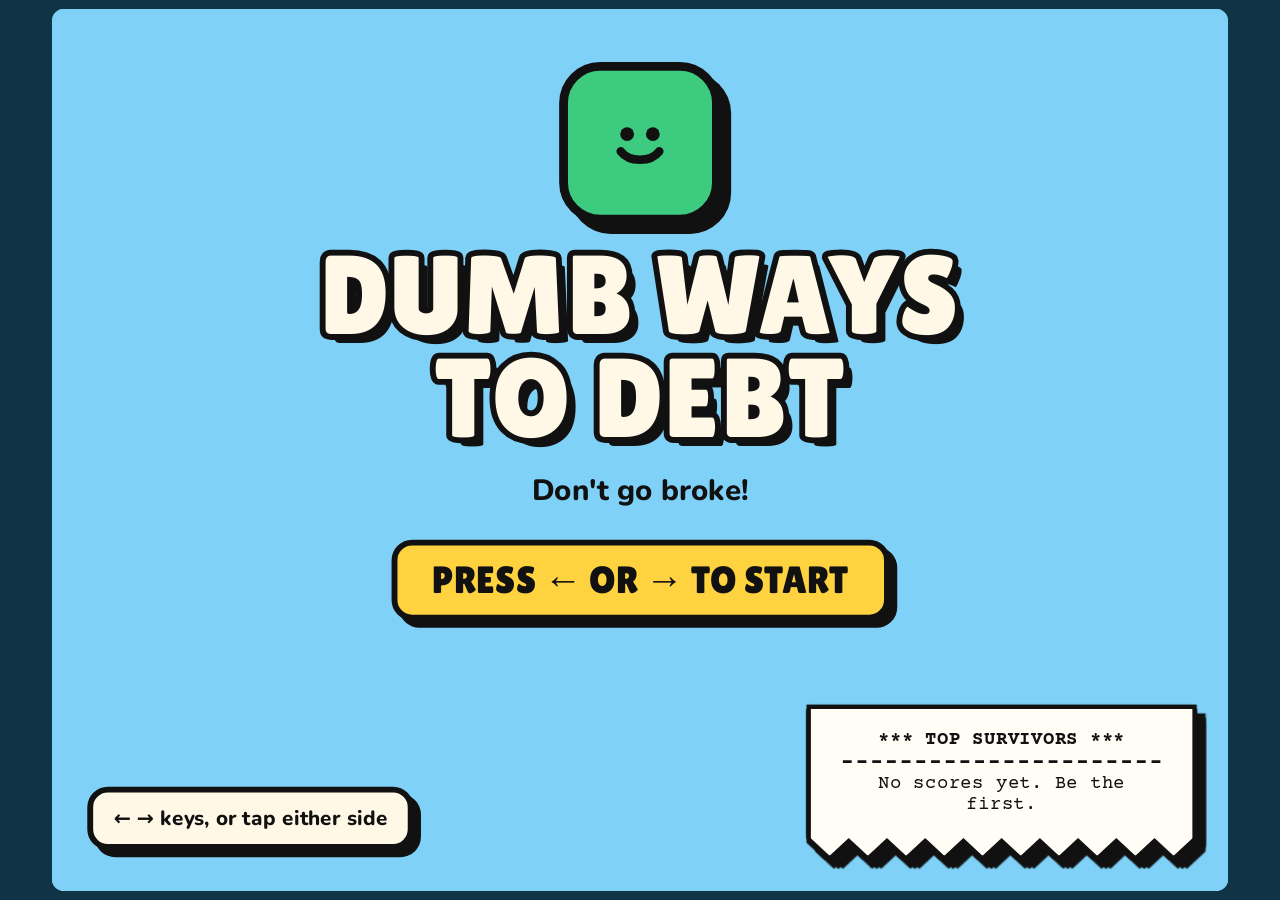
<file: index.html>
<!doctype html>
<html lang="en">
<head>
<meta charset="utf-8">
<meta name="viewport" content="width=device-width, initial-scale=1, maximum-scale=1, user-scalable=no">
<title>Dumb Ways to Debt</title>
<link rel="preconnect" href="https://fonts.googleapis.com">
<link rel="preconnect" href="https://fonts.gstatic.com" crossorigin>
<link href="https://fonts.googleapis.com/css2?family=Lilita+One&family=Nunito:wght@600;800&family=Courier+Prime:wght@400;700&display=swap" rel="stylesheet">
<link rel="stylesheet" href="style.css">
</head>
<body>
<div id="game-root"></div>

<!-- core -->
<script src="sound.js"></script>
<script src="input.js"></script>
<script src="engine.js"></script>

<!-- microgames (edit games/manifest.js to add more) -->
<script src="games/manifest.js"></script>

<script>Game.boot(document.getElementById('game-root'));</script>
</body>
</html>
</file>
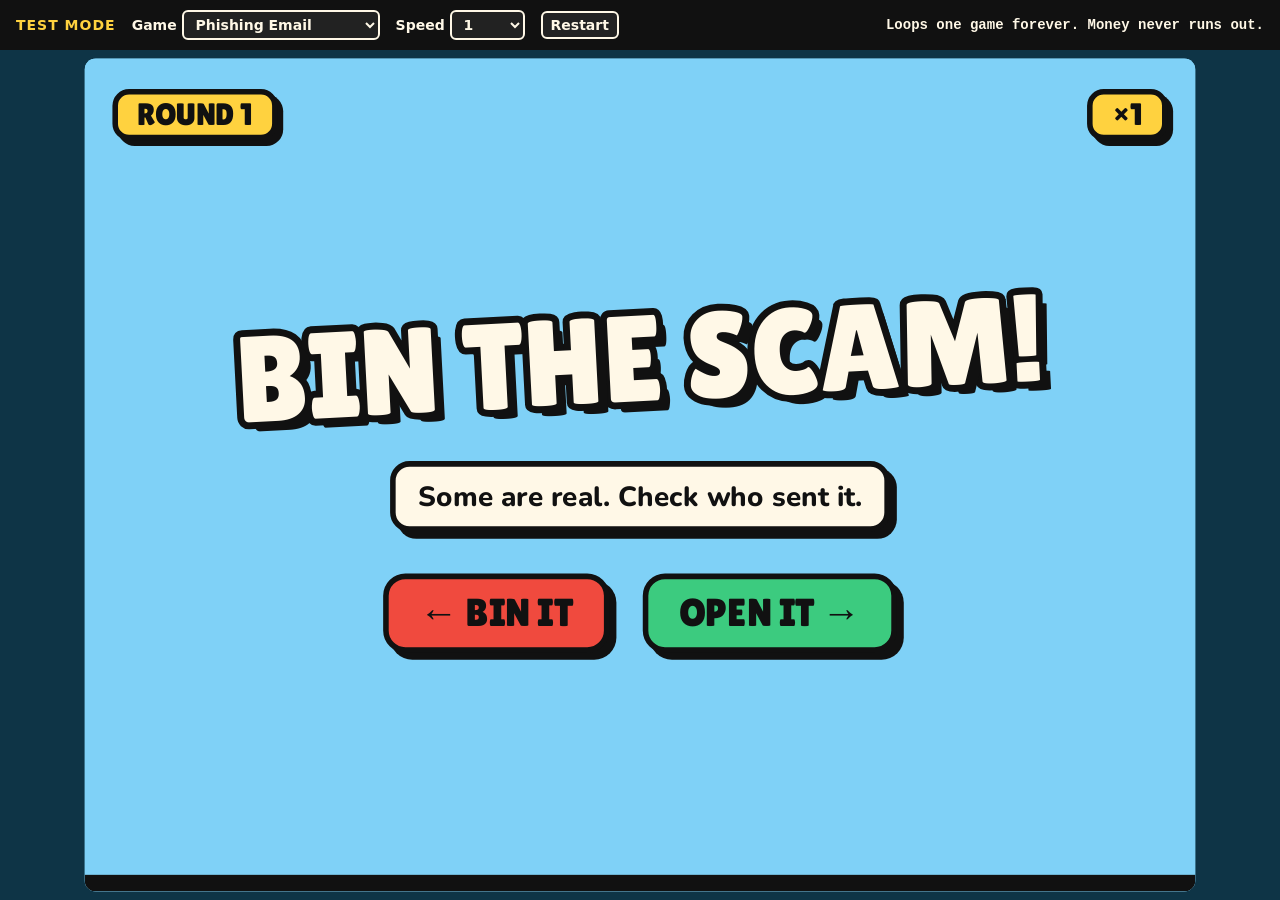
<file: test.html>
<!doctype html>
<html lang="en">
<head>
<meta charset="utf-8">
<meta name="viewport" content="width=device-width, initial-scale=1">
<title>Test: Dumb Ways to Lose Money</title>
<link rel="preconnect" href="https://fonts.googleapis.com">
<link rel="preconnect" href="https://fonts.gstatic.com" crossorigin>
<link href="https://fonts.googleapis.com/css2?family=Lilita+One&family=Nunito:wght@600;800&family=Courier+Prime:wght@400;700&display=swap" rel="stylesheet">
<link rel="stylesheet" href="style.css">
<style>
  body { display: flex; flex-direction: column; }
  #test-bar {
    flex: none; display: flex; align-items: center; gap: 16px; flex-wrap: wrap;
    padding: 10px 16px; background: #111111; color: #FFF8E7;
    font: 600 14px/1.2 system-ui, sans-serif;
  }
  #test-bar strong { color: #FFD23F; letter-spacing: 1px; }
  #test-bar select, #test-bar button { font: inherit; padding: 4px 8px; border-radius: 6px; border: 2px solid #FFF8E7; background: #222; color: #FFF8E7; }
  #test-bar button { cursor: pointer; }
  #t-log { margin-left: auto; font-family: 'Courier New', monospace; }
  #t-log .pass { color: #33FF88; } #t-log .fail { color: #FF5C5C; }
  #game-root { flex: 1; height: auto; }
</style>
</head>
<body>
<div id="test-bar">
  <strong>TEST MODE</strong>
  <label>Game <select id="t-game"></select></label>
  <label>Speed
    <select id="t-speed">
      <option>1</option><option>1.25</option><option>1.5</option><option>2</option><option>2.5</option>
    </select>
  </label>
  <button id="t-restart" type="button">Restart</button>
  <span id="t-log">Loops one game forever. Money never runs out.</span>
</div>
<div id="game-root"></div>

<script src="sound.js"></script>
<script src="input.js"></script>
<script src="engine.js"></script>
<script src="games/manifest.js"></script>

<script>
  const params = new URLSearchParams(location.search);
  const games = Game.list();
  const gameSel = document.getElementById('t-game');
  const speedSel = document.getElementById('t-speed');
  const log = document.getElementById('t-log');

  gameSel.innerHTML = games.map((g) => `<option value="${g.id}">${g.name || g.id}</option>`).join('');
  gameSel.value = params.get('game') || (games[0] && games[0].id);
  speedSel.value = params.get('speed') || '1';

  let passes = 0, fails = 0;
  function apply() {
    passes = fails = 0;
    history.replaceState(null, '', `?game=${gameSel.value}&speed=${speedSel.value}`);
    Game.test.restart({ gameId: gameSel.value, speed: Number(speedSel.value) });
    document.activeElement.blur(); // give arrow keys back to the game
  }
  gameSel.addEventListener('change', apply);
  speedSel.addEventListener('change', apply);
  document.getElementById('t-restart').addEventListener('click', apply);

  Game.boot(document.getElementById('game-root'), {
    test: { gameId: gameSel.value, speed: Number(speedSel.value) },
    onResult(r) {
      r.pass ? passes++ : fails++;
      const why = r.timedOut ? ' (timed out)' : r.crashed ? ' (start() crashed, see console)' : '';
      log.innerHTML = `Last: <span class="${r.pass ? 'pass' : 'fail'}">${r.pass ? 'PASS' : 'FAIL'}</span>${why} · ${passes} pass / ${fails} fail`;
    },
  });
</script>
</body>
</html>
</file>
<file: style.css>
/* =========================================================
   Dumb Ways to Debt: shared styles
   Palette and fonts live here. Microgames add their own CSS
   with Game.css('your-id', `...`) inside their own file.
   ========================================================= */

:root {
  --sky: #7FD1F7;        /* main background */
  --ink: #111111;        /* outlines, text, shadows */
  --cream: #FFF8E7;      /* cards, bars */
  --paper: #FFFDF6;      /* receipts */
  --yellow: #FFD23F;     /* timer, highlights, coins */
  --green: #3CCB7F;      /* right button, money */
  --red: #F04A3E;        /* left button, losses */
  --stamp: #D7261B;      /* fail stamp */
  --stamp-good: #116B3A; /* pass stamp */
  --fail-bg: #FF5C5C;    /* whole screen on a fail */
  --pass-bg: #33FF88;    /* whole screen on a pass */
  --night: #24244A;      /* dark panels (e.g. 2am phone) */

  --font-display: 'Lilita One', 'Arial Black', sans-serif;
  --font-body: 'Nunito', system-ui, sans-serif;
  --font-receipt: 'Courier Prime', 'Courier New', monospace;
}

* { box-sizing: border-box; }
html, body { margin: 0; height: 100%; }
body {
  background: #0E3446;
  font-family: var(--font-body);
  color: var(--ink);
  overflow: hidden;
  user-select: none;
  -webkit-user-select: none;
  -webkit-tap-highlight-color: transparent;
}

/* ---------- frame + scaling ---------- */
#game-root {
  position: relative; width: 100%; height: 100%;
  display: flex; align-items: center; justify-content: center; overflow: hidden;
}
#scaler { width: 800px; height: 600px; flex: none; transform-origin: center center; }
#frame {
  position: relative; width: 800px; height: 600px;
  background: var(--sky); overflow: hidden; border-radius: 8px;
  display: flex; flex-direction: column;
  touch-action: none; cursor: pointer;
  transition: background-color .12s;
}
#frame.flash-fail { background: var(--fail-bg); }
#frame.flash-pass { background: var(--pass-bg); }
#frame.shake { animation: shake .4s; }

@keyframes shake {
  0%, 100% { transform: translate(0, 0); }
  15% { transform: translate(-10px, 4px); }
  30% { transform: translate(9px, -5px); }
  45% { transform: translate(-7px, 3px); }
  60% { transform: translate(6px, -2px); }
  80% { transform: translate(-3px, 1px); }
}
@keyframes pulse { to { transform: scale(1.07); } }

/* ---------- shared building blocks (use these in microgames) ---------- */
.sticker {
  background: var(--cream);
  border: 4px solid var(--ink);
  border-radius: 14px;
  box-shadow: 5px 5px 0 var(--ink);
}
.pill {
  font-family: var(--font-display); font-size: 22px; white-space: nowrap;
  background: var(--yellow); border: 4px solid var(--ink); border-radius: 12px;
  padding: 2px 14px; box-shadow: 4px 4px 0 var(--ink);
}
.pill-hot { background: var(--red); animation: pulse .35s ease-in-out infinite alternate; }

/* Receipt: wrap in .receipt-wrap for the black sticker outline */
.receipt-wrap {
  filter:
    drop-shadow(3px 0 0 var(--ink)) drop-shadow(-3px 0 0 var(--ink))
    drop-shadow(0 3px 0 var(--ink)) drop-shadow(0 -3px 0 var(--ink))
    drop-shadow(6px 6px 0 var(--ink));
}
.receipt {
  background: var(--paper);
  font-family: var(--font-receipt); font-size: 15px;
  padding: 14px 22px 28px;
  display: flex; flex-direction: column; gap: 5px;
  clip-path: polygon(0 0, 100% 0,
    100% calc(100% - 12px), 95% 100%, 90% calc(100% - 12px), 85% 100%, 80% calc(100% - 12px),
    75% 100%, 70% calc(100% - 12px), 65% 100%, 60% calc(100% - 12px), 55% 100%,
    50% calc(100% - 12px), 45% 100%, 40% calc(100% - 12px), 35% 100%, 30% calc(100% - 12px),
    25% 100%, 20% calc(100% - 12px), 15% 100%, 10% calc(100% - 12px), 5% 100%, 0 calc(100% - 12px));
}
.receipt .line { display: flex; justify-content: space-between; gap: 16px; }
.receipt .line span:last-child { white-space: nowrap; }
.receipt .bold { font-weight: 700; }
.receipt .center { text-align: center; }
.dash { border-top: 2px dashed var(--ink); margin: 2px 0; }

.stamp {
  --rot: -8deg;
  font-family: var(--font-display); font-size: 88px; line-height: 1.05; white-space: nowrap;
  padding: 2px 26px; border: 8px solid var(--stamp); border-radius: 16px;
  color: var(--stamp); background: var(--cream);
  box-shadow: 8px 8px 0 var(--ink);
  transform: rotate(var(--rot));
  animation: stamp .28s cubic-bezier(.2, 1.5, .4, 1) both;
}
.stamp.good { --rot: -5deg; border-color: var(--stamp-good); color: var(--stamp-good); }
.stamp-long { font-size: 60px; }
@keyframes stamp {
  from { transform: scale(2.4) rotate(var(--rot)); opacity: 0; }
  to { transform: scale(1) rotate(var(--rot)); opacity: 1; }
}

.hint {
  font-family: var(--font-display); font-size: 28px; white-space: nowrap;
  padding: 8px 22px; border: 4px solid var(--ink); border-radius: 16px;
  box-shadow: 5px 5px 0 var(--ink);
}
.hint-left { background: var(--red); }
.hint-right { background: var(--green); }
.hint-off { background: var(--yellow); }

/* ---------- HUD ---------- */
#hud {
  height: 76px; flex: none; padding: 0 20px;
  display: flex; align-items: center; justify-content: space-between;
}
.wallet { display: flex; align-items: center; gap: 12px; }
.mascot {
  width: 48px; height: 48px; flex: none;
  border: 4px solid var(--ink); border-radius: 14px;
  background: var(--green); color: var(--ink);
  box-shadow: 4px 4px 0 var(--ink);
  display: flex; align-items: center; justify-content: center;
  transition: background-color .2s;
}
.mascot.low { background: var(--red); animation: wobble .45s ease-in-out infinite alternate; }
.mascot-big { width: 110px; height: 110px; border-width: 6px; border-radius: 28px; box-shadow: 7px 7px 0 var(--ink); }
.mascot-big svg { width: 70px; height: 70px; }
.bob { animation: bob 1.1s ease-in-out infinite alternate; }
@keyframes wobble { from { transform: rotate(-6deg); } to { transform: rotate(6deg); } }
@keyframes bob { to { transform: translateY(-8px) rotate(3deg); } }

#money { font-family: var(--font-display); font-size: 32px; min-width: 112px; }
.bar {
  width: 190px; height: 22px; display: flex; overflow: hidden;
  border: 4px solid var(--ink); border-radius: 999px; background: var(--cream);
}
#money-fill { height: 100%; width: 100%; background: var(--green); transition: width .45s ease-out; }
#money-ghost { height: 100%; width: 0; background: var(--red); }

#timer {
  height: 14px; flex: none; margin: 0 20px; overflow: hidden;
  border: 3px solid var(--ink); border-radius: 999px; background: var(--cream);
}
#timer-fill { height: 100%; width: 100%; background: var(--yellow); }

#stage { flex: 1; position: relative; overflow: hidden; }

/* ---------- controls ---------- */
#controls { height: 110px; flex: none; display: flex; gap: 16px; padding: 0 20px 18px; }
.ctl {
  flex: 1; display: flex; align-items: center; justify-content: center;
  border: 5px solid var(--ink); border-radius: 20px; box-shadow: 6px 6px 0 var(--ink);
  font-family: var(--font-display); font-size: 34px; color: var(--ink); white-space: nowrap;
  transition: transform .06s, box-shadow .06s;
}
.ctl-left { background: var(--red); }
.ctl-right { background: var(--green); }
.ctl.pressed { transform: translate(4px, 4px); box-shadow: 2px 2px 0 var(--ink); }
#hands-off {
  display: none; flex: 1; align-items: center; justify-content: center;
  font-family: var(--font-display); font-size: 40px; background: var(--yellow);
  animation: pulse .45s ease-in-out infinite alternate;
}
#frame.hands-off .ctl { display: none; }
#frame.hands-off #hands-off { display: flex; }

/* ---------- layers: full screens + result ---------- */
#screen, #result { position: absolute; display: flex; flex-direction: column; }
#screen { inset: 0; background: var(--sky); z-index: 5; }
#result { left: 0; right: 0; top: 90px; bottom: 0; align-items: center; z-index: 4; }
#screen:empty, #result:empty { display: none; }

#frame[data-mode="result"] #stage { opacity: 0; transition: opacity .18s .12s; }
#frame[data-mode="result"] #controls,
#frame[data-mode="result"] #timer { visibility: hidden; }

/* result */
.result-main { flex: 1; display: flex; flex-direction: column; align-items: center; justify-content: center; gap: 16px; }
.loss { margin-top: 14px; font-family: var(--font-display); font-size: 54px; color: #FFFFFF; text-shadow: 4px 4px 0 var(--ink); }
.result-receipt { width: 600px; margin-bottom: 24px; }
.result-receipt.small { width: 440px; }
.result-receipt .tip { font-weight: 700; }

.coin {
  position: absolute; left: 64px; top: 30px; z-index: 6; pointer-events: none;
  width: 26px; height: 26px; border: 4px solid var(--ink); border-radius: 50%; background: var(--yellow);
  animation: coin .9s cubic-bezier(.3, .6, .6, 1) forwards;
}
@keyframes coin {
  from { transform: translate(0, 0) scale(.6); }
  to { transform: translate(var(--dx), var(--dy)) rotate(var(--spin)) scale(1); opacity: 0; }
}

/* title */
.title { flex: 1; position: relative; display: flex; flex-direction: column; align-items: center; gap: 14px; padding-top: 36px; }
.wordmark {
  margin: 0; font-family: var(--font-display); font-weight: 400;
  font-size: 76px; line-height: .92; text-align: center; letter-spacing: 1px;
  color: var(--cream); -webkit-text-stroke: 8px var(--ink); paint-order: stroke fill;
  text-shadow: 6px 6px 0 var(--ink);
}
.tagline { margin: 0; font-weight: 800; font-size: 20px; }
.start { font-family: var(--font-display); font-size: 26px; padding: 8px 24px; margin-top: 6px; background: var(--yellow); animation: pulse .6s ease-in-out infinite alternate; }
.title-board { position: absolute; right: 24px; bottom: 24px; width: 260px; }
.title-board .receipt { font-size: 13px; }
.title-keys { position: absolute; left: 24px; bottom: 28px; padding: 8px 14px; font-weight: 800; font-size: 14px; }

/* instruction flash */
.instr { flex: 1; position: relative; display: flex; flex-direction: column; align-items: center; justify-content: center; gap: 30px; }
.instr-top { position: absolute; top: 22px; left: 20px; right: 20px; display: flex; gap: 12px; }
.instr-top .pill:first-child { margin-right: auto; }
.instr-text {
  max-width: 740px; text-align: center;
  font-family: var(--font-display); font-size: 88px; line-height: 1;
  color: var(--cream); -webkit-text-stroke: 10px var(--ink); paint-order: stroke fill;
  text-shadow: 7px 7px 0 var(--ink);
  animation: pop .35s cubic-bezier(.2, 1.6, .4, 1) both;
}
.instr-text.long { font-size: 66px; }
@keyframes pop {
  from { transform: scale(.3) rotate(-12deg); opacity: 0; }
  to { transform: scale(1) rotate(-3deg); opacity: 1; }
}
.instr-sub { font-weight: 800; font-size: 20px; padding: 8px 16px; }
.instr-controls { display: flex; gap: 24px; }
.instr-bar { position: absolute; left: 0; right: 0; bottom: 0; height: 12px; background: rgba(17, 17, 17, .15); }
.instr-bar div { height: 100%; width: 0; background: var(--ink); animation: grow linear forwards; }
@keyframes grow { to { width: 100%; } }
.instr.boss::before, .instr.boss::after {
  content: ''; position: absolute; left: 0; right: 0; height: 30px;
  background: repeating-linear-gradient(-45deg, var(--ink) 0 18px, var(--yellow) 18px 36px);
}
.instr.boss::before { top: 0; }
.instr.boss::after { bottom: 12px; }
.instr.boss .instr-top { top: 44px; }

/* bankrupt */
.over { flex: 1; display: flex; flex-direction: column; gap: 14px; padding: 20px 32px 22px; }
.over-head { height: 112px; flex: none; display: flex; align-items: center; justify-content: center; gap: 28px; }
.over-head .stamp { font-size: 62px; }
.over-stats { display: grid; grid-template-columns: repeat(3, minmax(0, 1fr)); gap: 14px; }
.stat { padding: 8px 14px; display: flex; flex-direction: column; }
.stat-label { font-family: var(--font-receipt); font-size: 12px; font-weight: 700; }
.stat-value { font-family: var(--font-display); font-size: 30px; line-height: 1.1; }
.over-body { flex: none; display: flex; align-items: flex-start; gap: 18px; margin-top: 8px; }
.tips {
  flex: 3; min-width: 0; padding: 12px 16px 14px; border: 4px solid var(--ink); border-radius: 16px;
  background: var(--ink); color: var(--cream); box-shadow: 6px 6px 0 var(--yellow);
  display: flex; flex-direction: column; gap: 9px;
}
.tips-label { font-family: var(--font-display); font-size: 20px; color: var(--yellow); }
.tip-item { display: flex; flex-direction: column; gap: 2px; padding-left: 10px; border-left: 4px solid var(--red); }
.tip-game { font-family: var(--font-receipt); font-size: 12px; font-weight: 700; color: var(--yellow); }
.tip-text { font-size: 14px; font-weight: 700; line-height: 1.3; }
.over-body .receipt-wrap { flex: 2; min-width: 0; }
.over-actions { display: flex; justify-content: center; gap: 24px; margin-top: auto; }
.over-actions .hint { font-size: 24px; }

/* error */
.error { margin: auto; max-width: 600px; padding: 20px 24px; font-weight: 800; font-size: 18px; }
</file>
